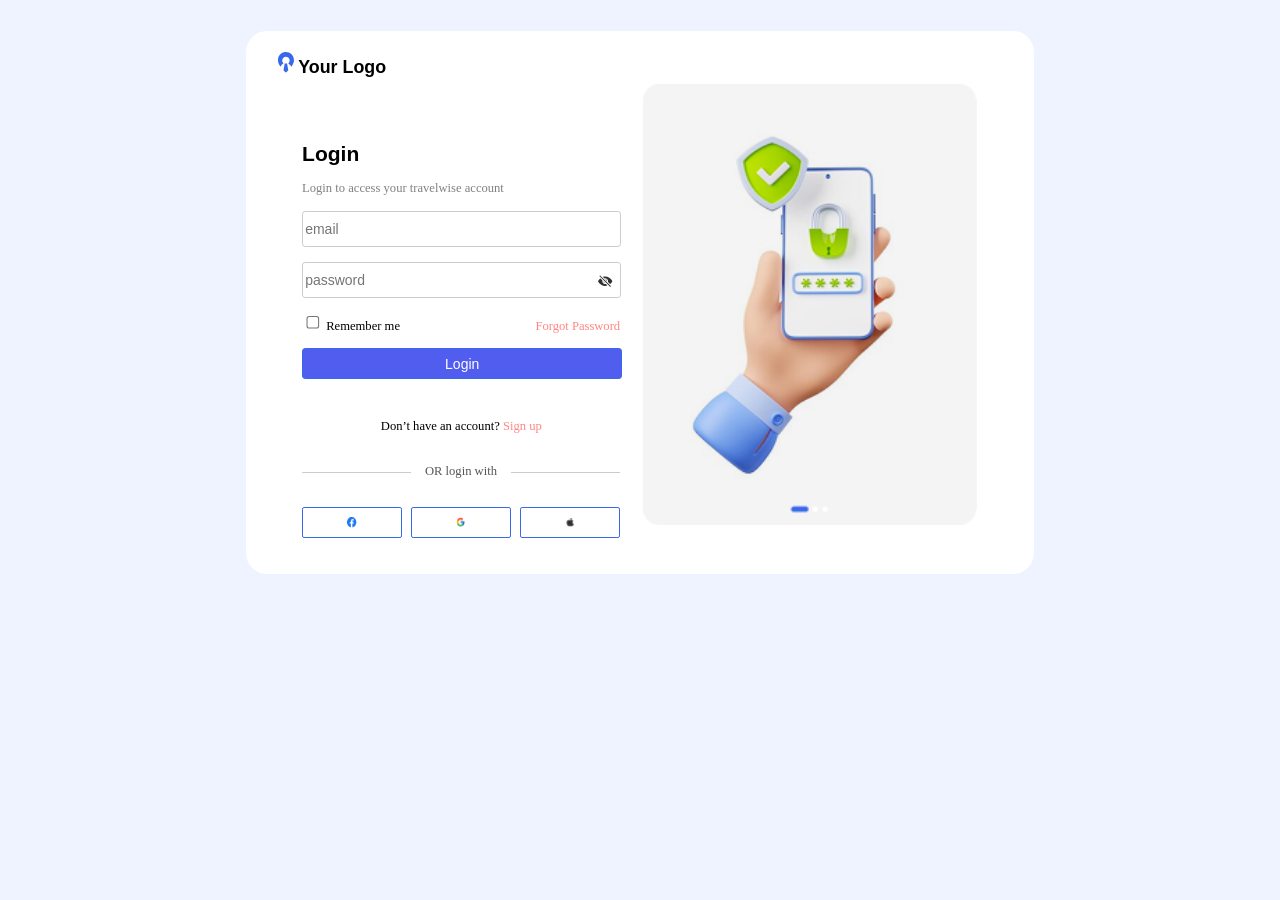
<file: index.html>
<!DOCTYPE html>
<html>
    <head>
          <meta charset="UTF-8">
    <meta name="viewport" content="width=device-width, initial-scale=1.0">
        <link rel="stylesheet" href="login.css"/>
        <title>
        Login
    </title>
    <link rel="icon" type="image/svg" size="16x16" href="image/Group 47602.svg" >
</head>
    <body>
        <header>
            <div class="backgr">
             <div class="your1">
                <img src="image/Group 47602.svg" class="vect">
                <a class="your"> Your Logo</a>
                </div>
                <div class="ss">
                <br>
                <br>
                <br><br><br><br>
                <a class="log">Login</a>
                <br>
                <br>
                <a class="logtext">
                Login to access your travelwise  account
                </a>
                <br><br>
                    <form>
                        <div class="email1">
                            <input type="email" name="email" id="emai-input" placeholder="email">
                    </form>
                    <br><br>
                    <form>
                            <input type="password" name="password" id="password"
                        placeholder="password">
                        <img src="image/trailing-icon.svg" id="eye" onclick="togglePassword()"
                        style="position: absolute;margin-left: -30px;margin-top: 3.5px;width: 30px;">
                    </form>
                        <br>
                    <form>
                        <input type="checkbox" id="rememberMe">
                        <label for="remember">Remember me </label>&nbsp;&nbsp;&nbsp;&nbsp;&nbsp;&nbsp;&nbsp;&nbsp;&nbsp;&nbsp;&nbsp;&nbsp;&nbsp;&nbsp;&nbsp;&nbsp;&nbsp;&nbsp;&nbsp;&nbsp;&nbsp;&nbsp;&nbsp;&nbsp;&nbsp;&nbsp;&nbsp;&nbsp;&nbsp;&nbsp;&nbsp;&nbsp;&nbsp;&nbsp;&nbsp;&nbsp;&nbsp;&nbsp;&nbsp;&nbsp;&nbsp;
                        <a class="forgot">
                        <a href="Forgot  Password.html" style="
                            text-decoration: none; color: #FF8682;">Forgot Password
                        </a> 
                    </form>
                    <br>
<button type="button" id="button" onclick="login()">Login</button>
<div id="message" style="color:red; margin-top:10px;"></div>
                 
<br>
                    <br>
                    &nbsp;&nbsp;&nbsp;&nbsp;&nbsp;&nbsp;&nbsp;&nbsp;&nbsp;&nbsp;&nbsp;&nbsp;&nbsp;&nbsp;&nbsp;&nbsp;&nbsp;&nbsp;&nbsp;&nbsp;&nbsp;&nbsp;&nbsp;&nbsp; Don’t have an account? 
                    <a class="or">
                    <a href="sign up.html" style="text-decoration: none;color: #FF8682;">Sign up </a>
                    </a>
                    <br>
                    <br><br>
  <span style="display: inline-block; width: 104px; border-top: 1px solid #ccc; vertical-align: middle;"></span>
  <span style="margin: 0 10px; color: #555;">OR login with</span>
  <span style="display: inline-block; width: 104px; border-top: 1px solid #ccc; vertical-align: middle;"></span>
</p>
                        <br>
                    <button><img src="image/Vector (1).png"> </button>
                    &nbsp;
                    <button><img src="image/flat-color-icons_google.png"> </button>
                    &nbsp;
                    <button><img src="image/ant-design_apple-filled.png"></button>
                </div>
                </div>
                <div class="imga">
                    <img src="image/Group 4.png">
                </div>
        </header>
<script>
    
function togglePassword() {
  const input = document.getElementById("password");
  const eye = document.getElementById("eye");

  if (input.type === "password") {
    input.type = "text";
    eye.src = "image/trailing-icon1.svg";
    eye.style.transform = "scale(1.2)";
    setTimeout(() => eye.style.transform = "scale(1)", 200);
  } else {
    input.type = "password";
    eye.src = "image/trailing-icon.svg";
    eye.style.transform = "scale(1.2)";
    setTimeout(() => eye.style.transform = "scale(1)", 200);
  }
}

function login() {
  const loginInput = document.getElementById('emai-input').value.trim();
  const passwordInput = document.getElementById('password').value.trim();

  // Получаем объект userData из localStorage
  const userDataJSON = localStorage.getItem('userData');
  if (!userDataJSON) {
    showMessage("Нет зарегистрированных пользователей!");
    return;
  }

  const userData = JSON.parse(userDataJSON);

  // Сравниваем введённый email и пароль с сохранёнными
  if (loginInput === userData.email && passwordInput === userData.password) {
    window.location.href = "hello.html"; // переход на страницу приветствия
  } else {
    showMessage("Неверный логин или пароль!");
  }
}

function showMessage(text) {
  const msg = document.getElementById('message');
  if (msg) {
    msg.innerText = text;
    msg.style.color = "red";
    msg.style.marginTop = "10px";
  }
}


</script>
    </body>
</html>
</file>
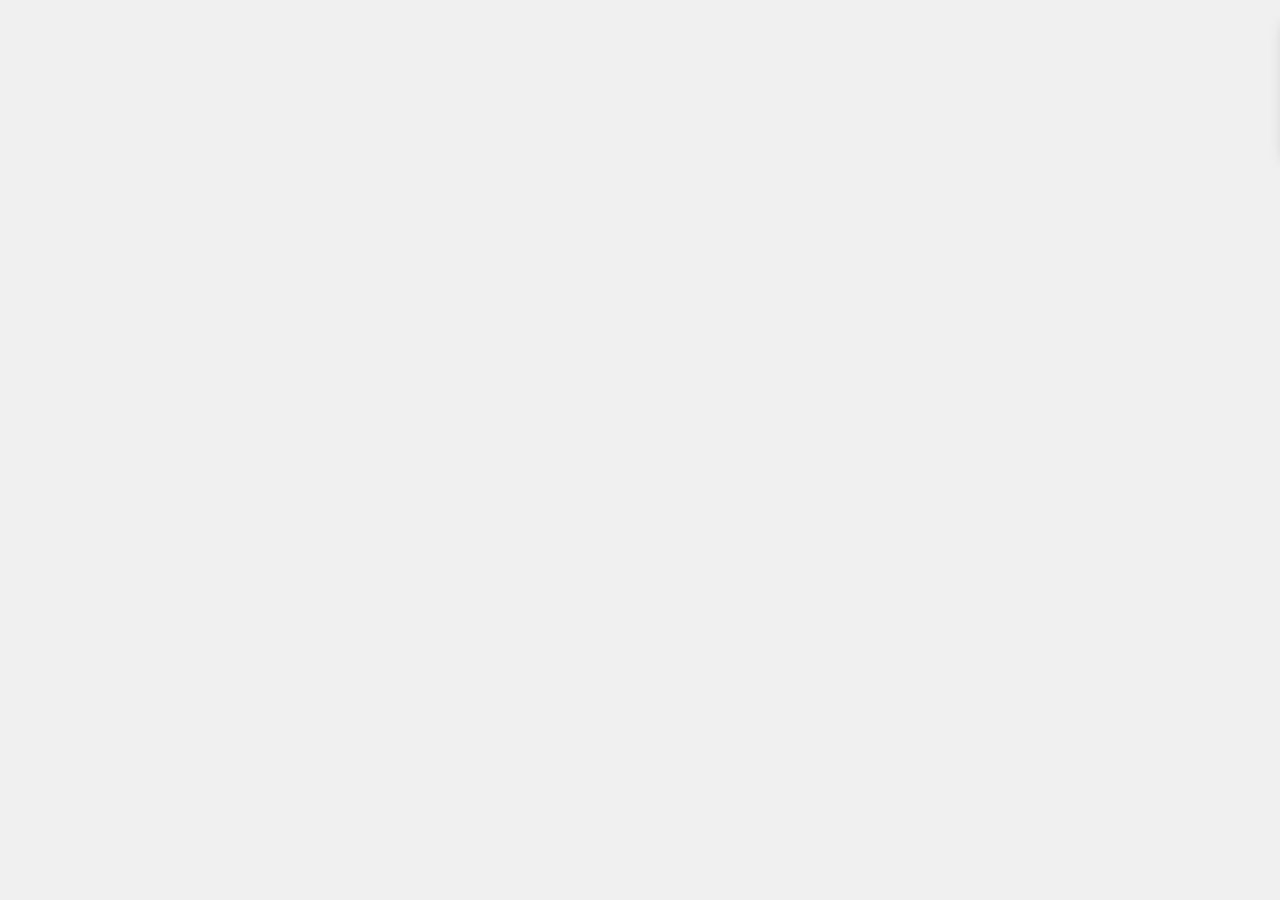
<file: email.html>
<!DOCTYPE html>
<html lang="ru">
<head>
<meta charset="UTF-8">
<meta name="viewport" content="width=device-width, initial-scale=1.0">
<title>Email - Travelwise</title>
<style>
  body {
    font-family: Arial, sans-serif;
    background: #f0f0f0;
    margin: 0;
    padding: 0;
    display: flex;
    justify-content: center;
    align-items: center;
    min-height: 100vh;
  }

  /* Письмо */
  .email-card {
    display: none;
    width: 450px;
    background: #ffffff;
    border-radius: 8px;
    box-shadow: 0 10px 30px rgba(0,0,0,0.2);
    overflow: hidden;
    animation: fadeIn 0.5s ease forwards;
  }

  @keyframes fadeIn {
    from { opacity: 0; transform: translateY(-20px); }
    to { opacity: 1; transform: translateY(0); }
  }

  .email-header {
    background: #2196F3;
    color: white;
    padding: 20px;
    text-align: center;
  }

  .email-header img {
    width: 80px;
    margin-bottom: 10px;
  }

  .email-header h1 {
    margin: 0;
    font-size: 24px;
  }

  .email-date {
    font-size: 12px;
    color: #ddd;
    margin-top: 5px;
  }

  .email-body {
    padding: 25px;
    color: #333;
    text-align: center;
  }

  .email-body h2 {
    margin-top: 0;
  }

  .email-body p {
    font-size: 14px;
    line-height: 1.5;
    margin-bottom: 20px;
  }

  .code-box {
    font-size: 32px;
    font-weight: bold;
    background: #f5f5f5;
    padding: 15px 0;
    margin-bottom: 25px;
    border-radius: 6px;
    letter-spacing: 4px;
  }

  .btn-action {
    background: #ff8682;
    color: white;
    border: none;
    border-radius: 5px;
    padding: 12px 25px;
    font-weight: bold;
    cursor: pointer;
    font-size: 14px;
    text-decoration: none;
    display: inline-block;
  }

  .email-footer {
    background: #f9f9f9;
    color: #777;
    font-size: 12px;
    padding: 15px;
    text-align: center;
  }

  /* Уведомление */
  .notification {
    background: #ffffff;
    border-left: 5px solid #ff8682;
    padding: 20px;
    width: 300px;
    box-shadow: 0 5px 15px rgba(0,0,0,0.2);
    position: fixed;
    top: 20px;
    right: -350px;
    transition: right 0.5s ease;
    z-index: 1000;
  }

  .notification.show {
    right: 20px;
  }

  .notification h3 {
    margin: 0 0 10px;
    color: #333;
  }

  .notification p {
    margin: 0 0 15px;
    font-size: 14px;
    color: #555;
  }

  .notification button {
    background: #ff8682;
    color: white;
    border: none;
    padding: 8px 15px;
    cursor: pointer;
    border-radius: 5px;
  }
</style>
</head>
<body>
<div class="backgr">

  <!-- Уведомление -->
  <div class="notification" id="notification">
      <h3>У вас новое сообщение</h3>
      <p>От Travelwise: Код подтверждения</p>
      <button id="openEmail">Открыть</button>
  </div>

  <!-- Письмо с кодом -->
  <div class="email-card" id="emailCard">
    <div class="email-header">
      <img src="image/Group 47602.svg" alt="Travelwise Logo">
      <h1>Travelwise</h1>
      <div class="email-date" id="emailDate"></div>
    </div>
    <div class="email-body">
      <h2>Ваш код подтверждения</h2>
      <p>Никому не сообщайте ваш код подтверждения. Он нужен для входа в ваш аккаунт.</p>
      <div class="code-box" id="codeDisplay">000000</div>
      <a class="btn-action" id="verifyBtn">Перейти к аккаунту</a>
    </div>
    <div class="email-footer">
      Отправлено Travelwise. Если вы не запрашивали этот код, просто проигнорируйте это сообщение.
    </div>
  </div>

</div>

<script>
  const notification = document.getElementById('notification');
  const openEmail = document.getElementById('openEmail');
  const emailCard = document.getElementById('emailCard');
  const codeDisplay = document.getElementById('codeDisplay');
  const verifyBtn = document.getElementById('verifyBtn');
  const emailDate = document.getElementById('emailDate');

  // Показать уведомление через 1 секунду
  setTimeout(() => {
    notification.classList.add('show');
  }, 1000);

  // Генерация случайного кода
  function genCode() {
    return Math.floor(100000 + Math.random() * 900000).toString();
  }

  // Формат даты
  const now = new Date();
  const options = { day: '2-digit', month: 'long', year: 'numeric', hour:'2-digit', minute:'2-digit' };
  emailDate.textContent = now.toLocaleString('ru-RU', options);

  // Открыть письмо
  openEmail.addEventListener('click', () => {
    const code = genCode();
    codeDisplay.textContent = code;
    notification.style.display = 'none';
    emailCard.style.display = 'block';
  });

  // Verify - переход на страницу Verify code
  verifyBtn.addEventListener('click', () => {
    sessionStorage.setItem('passwordResetCode', codeDisplay.textContent);
    window.location.href = 'Verify code.html';
  });
</script>
</body>
</html>
</file>
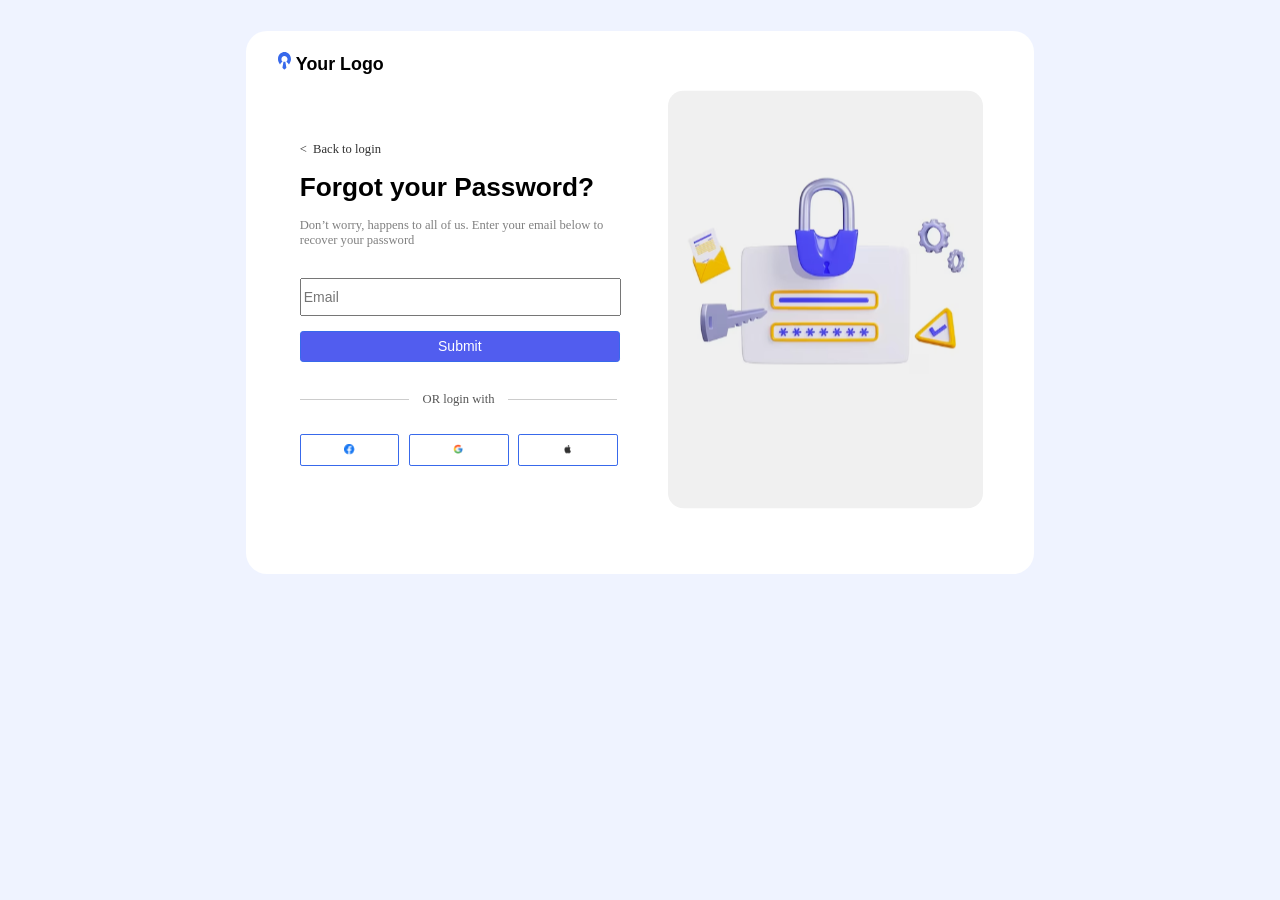
<file: Forgot  Password.html>
<!DOCTYPE html>
<html>
    <head>
          <meta charset="UTF-8">
    <meta name="viewport" content="width=device-width, initial-scale=1.0">
        <link rel="stylesheet" href="Forgot  Password.css"/>
        <title>
Forgot  Password 
    </title>
    <link rel="icon" type="image/svg" size="16x16" href="image/Group 47602.svg" >
</head>
    <body>
   <script src="login.js"></script>
        <header>
            <div class="backgr">
             <div class="your1">
                <img src="image/Group 47602.svg" class="vect">
                <a class="your"> Your Logo</a>
                </div>
                <div class="ss">
                <br>
                <br>
                <br><br><br><br>
                <a href="index.html" style="text-decoration: none; color:#313131;">
                    <&nbsp; Back to login
                </a>
                <br><br>
                <a class="log">Forgot your Password?</a>
                <br>
                <br>
                <a class="logtext">
Don’t worry, happens to all of us. Enter your email below to <br>
 recover your password                </a>
                <br><br><br>
                    <div>
    <input type="email" id="emai-input" placeholder="Email">
    <br>
    <br>
    <button type="button" id="buter">Submit</button>
</div>
               
                
                                    <br>
                    <br>
  <span style="display: inline-block; width: 104px; border-top: 1px solid #ccc; vertical-align: middle;"></span>
  <span style="margin: 0 10px; color: #555;">OR login with</span>
  <span style="display: inline-block; width: 104px; border-top: 1px solid #ccc; vertical-align: middle;"></span>
</p>
                        <br>
                    <button><img src="image/Vector (1).png"> </button>
                    &nbsp;
                    <button><img src="image/flat-color-icons_google.png"> </button>
                    &nbsp;
                    <button><img src="image/ant-design_apple-filled.png"></button>
                
            </div>
                    <div class="img3">
                        <img src="image/image3.svg">
                    </div>
            </div>

<!-- Уведомление -->
<div class="notice" id="noticeBox">
    <h3>Вам отправлено сообщение</h3>
    <p>На указанный email мы отправили код подтверждения.</p>
    <button id="openBtn">Открыть</button>
</div>

        </header>
<script src="forgot.js"></script>  
    </body>
</html>
</file>
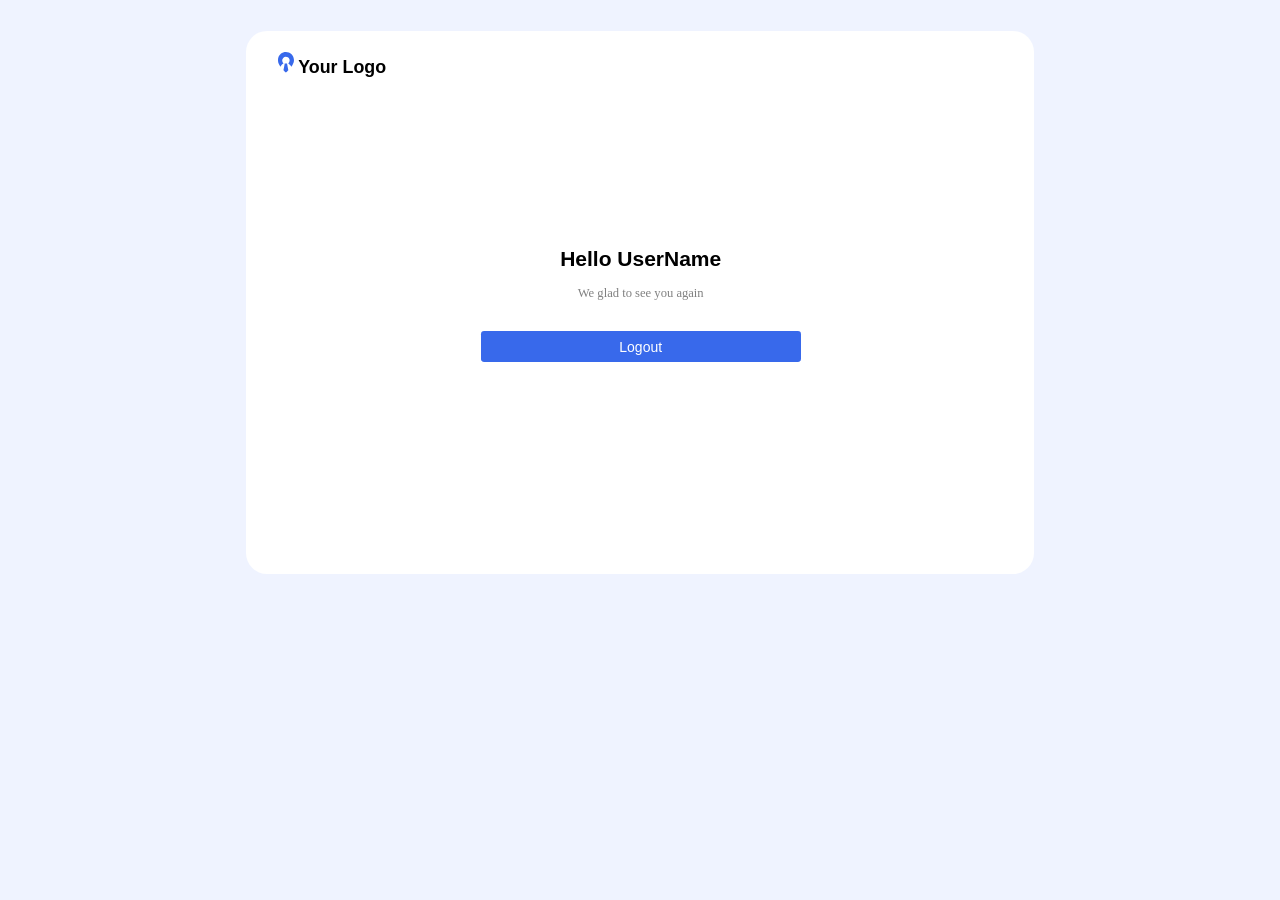
<file: hello.html>
<!DOCTYPE html>
<html>
<head>
    <meta charset="UTF-8">
    <meta name="viewport" content="width=device-width, initial-scale=1.0">
    <link rel="stylesheet" href="hello.css"/>
    <title>Home</title>
    <link rel="icon" type="image/svg" size="16x16" href="image/Group 47602.svg">
</head>
<body>
    <header>
        <div class="backgr">
            <div class="your1">
                <img src="image/Group 47602.svg" class="vect">
                <a class="your"> Your Logo</a>
            </div>
            <div class="ss">
                <br><br><br><br><br><br>
                <a class="log">Hello UserName</a>
                <br><br>
                <a style="color: gray;">We glad to see you again</a>
                <br><br><br>
                <button type="button" id="butlog">Logout</button>
            </div>
        </div>
    </header>

    <script src="hello.js"></script>
</body>
</html>
</file>
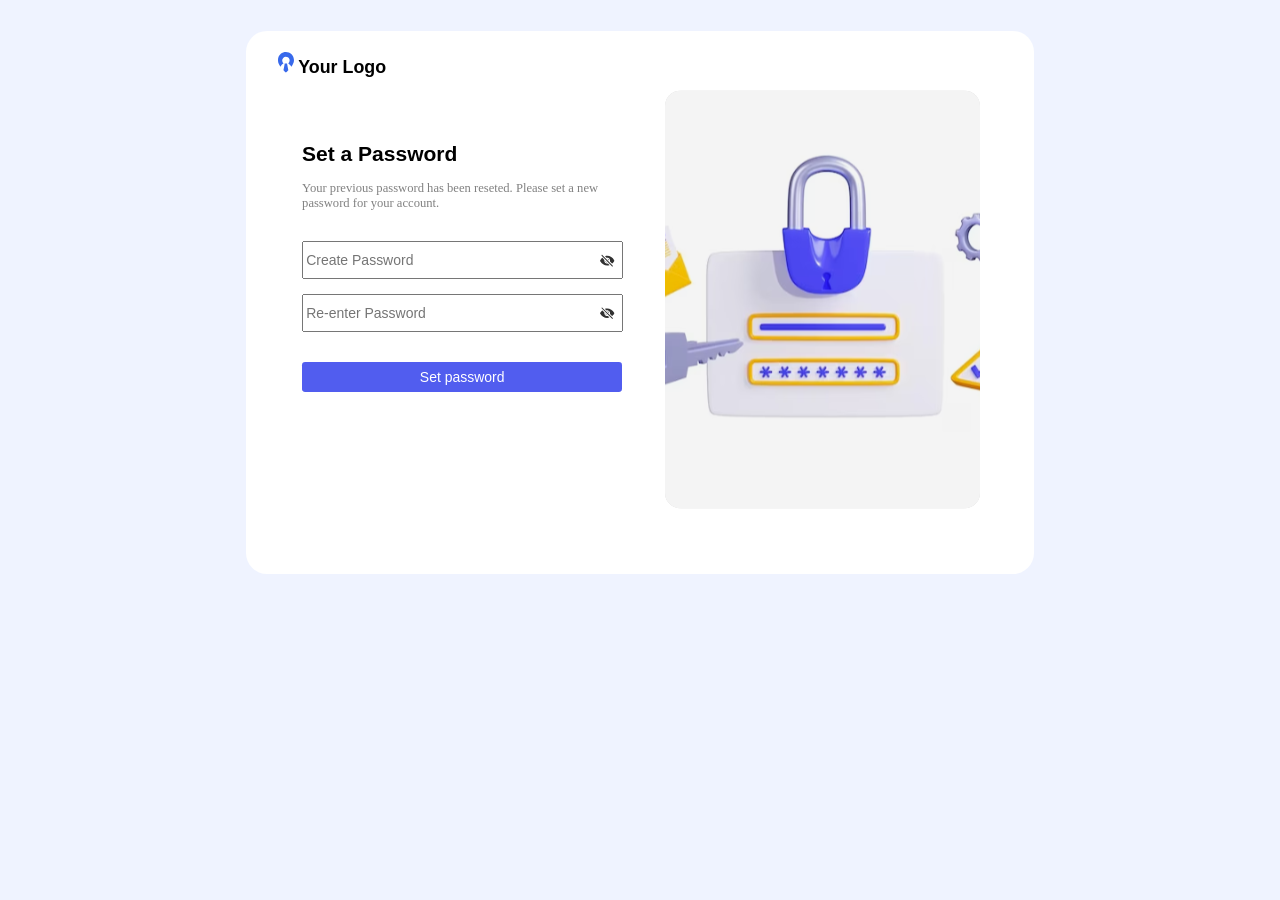
<file: Set a Password.html>
<!DOCTYPE html>
<html>
    <head>
          <meta charset="UTF-8">
    <meta name="viewport" content="width=device-width, initial-scale=1.0">
        <link rel="stylesheet" href="Set a Password.css"/>
        <title>
        Set a Password
    </title>
    <link rel="icon" type="image/svg" size="16x16" href="image/Group 47602.svg" >
</head>
    <body>
        <header>
            <div class="backgr">
             <div class="your1">
                <img src="image/Group 47602.svg" class="vect">
                <a class="your"> Your Logo</a>
                </div>
                <div class="ss">
                <br>
                <br>
                <br><br><br><br>
                <a class="log">Set a Password</a>
                <br>
                <br>
                <a class="logtext">
Your previous password has been reseted. Please set a new <br>
password for your account.                </a>
                <br><br>
                    
                    <br>
                    <form>
                            <input type="password" name="password" id="password"
                        placeholder="Create Password">
                        <img src="image/trailing-icon.svg" id="eye" onclick="togglePassword()"
                        style="position: absolute;margin-left: -30px;margin-top: 3.5px;width: 30px;">
                    <br>
                    <br>
                      <input type="password" name="password" id="password2"
                        placeholder="Re-enter Password">
                        <img src="image/trailing-icon.svg" id="eye2" onclick="togglePassword2()"
                        style="position: absolute;margin-left: -30px;margin-top: 3.5px;width: 30px;">
                    </form>
                    </form>
                    <br>
                    <br>
                    <form>
                    <button type="button" id="button">Set password</button>
                    </form>
                    
                </div>
                                
                <div class="img6">
                    <img src="image/img6.svg">
                </div>
            </div>
                
        </header>
        <script src="set password.js"></script>
    </body>
</html>
</file>
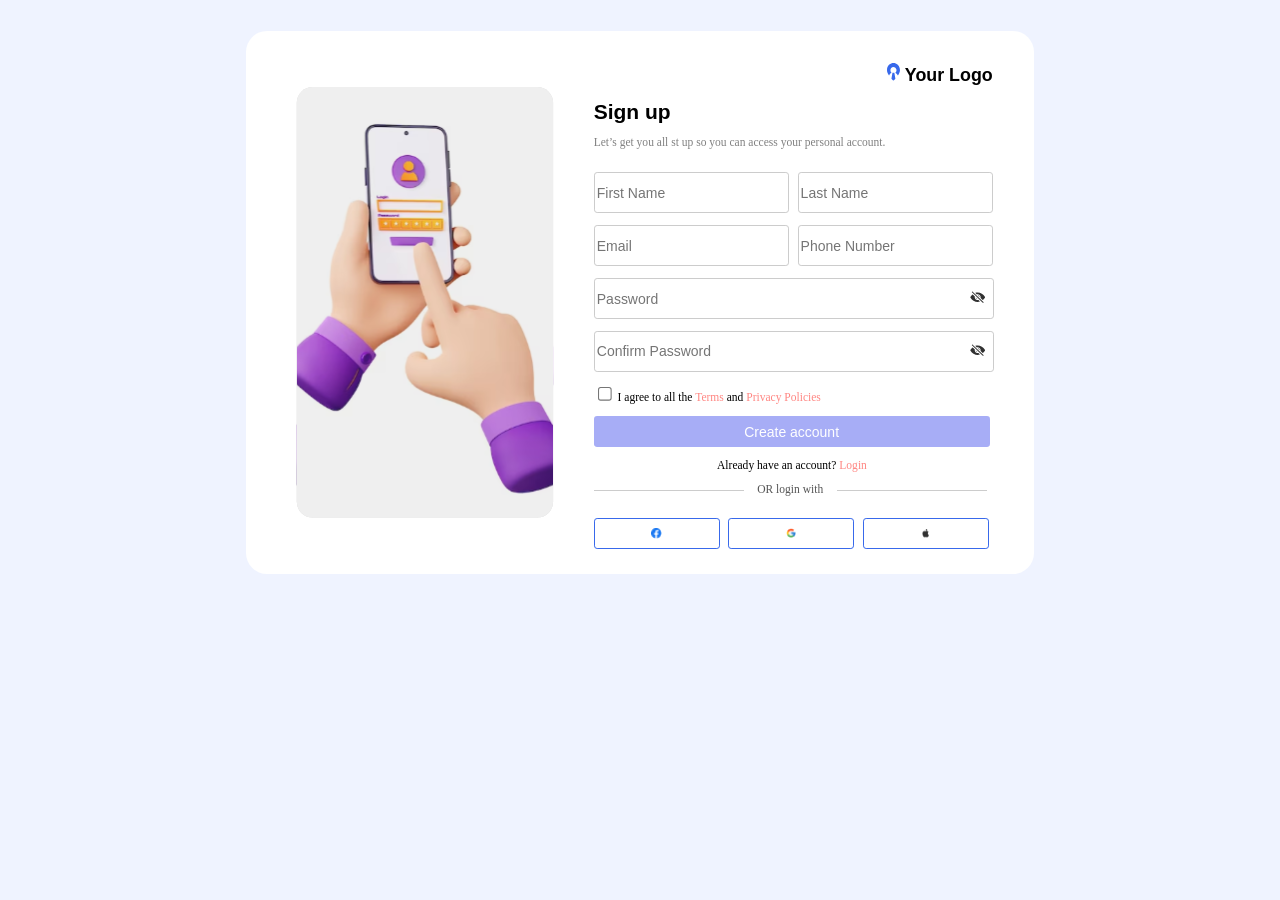
<file: sign up.html>
<!DOCTYPE html>
<html>
    <head>
          <meta charset="UTF-8">
    <meta name="viewport" content="width=device-width, initial-scale=1.0">
        <link rel="stylesheet" href="sign up.css"/>
        <title>
        Sign up
    </title>
    <link rel="icon" type="image/svg" size="16x16" href="image/Group 47602.svg" >
</head>
    <body>
        <header>
            <div class="backgr">
                <div class="img2">
                    <img src="image/Rectangle 20.svg">
                </div>
             <div class="your1">
                <img src="image/Group 47602.svg" class="vect">
                <a class="your"> Your Logo</a>
                </div>

                <br>
                <br>
                <br>
                <div class="ss">
                <br>    
                <br>
                <br><br>
                <a class="sign"> Sign up</a>
                <br>
                <br>
                <a class="textsign">
                    Let’s get you all st up so you can access your personal account.
                </a>
                <br>
                <br>
                <br>
                <form>
                    <input type="text" name="name" id="name" placeholder="First Name">
                &nbsp;
                    <input type="text" name="Last name" id="lastname" placeholder="Last Name">
                </form>
                <br>    
                <form>
                    <input type="email" name="email" id="email" placeholder="Email">
                &nbsp;
                    <input type="text" name="phone" id="phone" placeholder="Phone Number">
                </form>
                    
                <br>
                    
           <input type="password" id="password" placeholder="Password">
   <img src="image/trailing-icon.svg" id="eye" onclick="togglePassword()"
                        style="position: absolute;margin-left: -30px;margin-top: 3.5px;width: 30px;">
  <br>

  <br>
                        <input type="password" id="confirm" placeholder="Confirm Password">
 <img src="image/trailing-icon.svg" id="eye3" onclick="togglePassword3()"
                        style="position: absolute;margin-left: -30px;margin-top: 3.5px;width: 30px;">
                    </form>
  <div class="rule" id="lengthRule">Пароль должен быть минимум 8 символов</div>
  <div class="rule" id="letterRule">Пароль должен содержать букву</div>
  <div class="rule" id="numberRule">Пароль должен содержать цифру</div>
  <div class="rule" id="specialRule">Пароль должен содержать специальный символ (!@#$%^&*)</div>
  <div class="rule" id="matchRule">Пароли совпадают ✅</div>
<br>
<br>
<form class="bu">
    <input type="checkbox" id="i">
    <label for="i">I agree to all the 
        <a style="color: #FF8682;">
            Terms
        </a>
        and
                <a style="color: #FF8682;">
        Privacy Policies </a>
    </label>
    <br>
    <br>
    <button type="button" id="registerBtn" disabled>Create account</button>
    <div id="message"></div>
</form>
<br>
&nbsp;&nbsp;&nbsp;&nbsp;&nbsp;&nbsp;&nbsp;&nbsp;&nbsp;&nbsp;&nbsp;&nbsp;&nbsp;&nbsp;&nbsp;&nbsp;&nbsp;&nbsp;&nbsp;&nbsp;&nbsp;&nbsp;&nbsp;&nbsp;&nbsp;&nbsp;&nbsp;&nbsp;&nbsp;&nbsp;&nbsp;&nbsp;&nbsp;&nbsp;&nbsp;&nbsp;&nbsp;&nbsp;&nbsp;&nbsp;&nbsp;&nbsp;&nbsp;Already have an account? 
<a href="index.html" style="color: #FF8682;text-decoration: none;">Login
</a>
<p>
  <span style="display: inline-block; width: 143px; border-top: 1px solid #ccc; vertical-align: middle;"></span>
  <span style="margin: 0 10px; color: #555;">OR login with</span>
  <span style="display: inline-block; width: 143px; border-top: 1px solid #ccc; vertical-align: middle;"></span>
</p>
                        <br>
                    <button><img src="image/Vector (1).png"> </button>
                    &nbsp;
                    <button><img src="image/flat-color-icons_google.png"> </button>
                    &nbsp;
                    <button><img src="image/ant-design_apple-filled.png"></button>
                </div>
</div>


        </header>

   <script src="sign up.js"></script>
            </body>
</html>
</file>
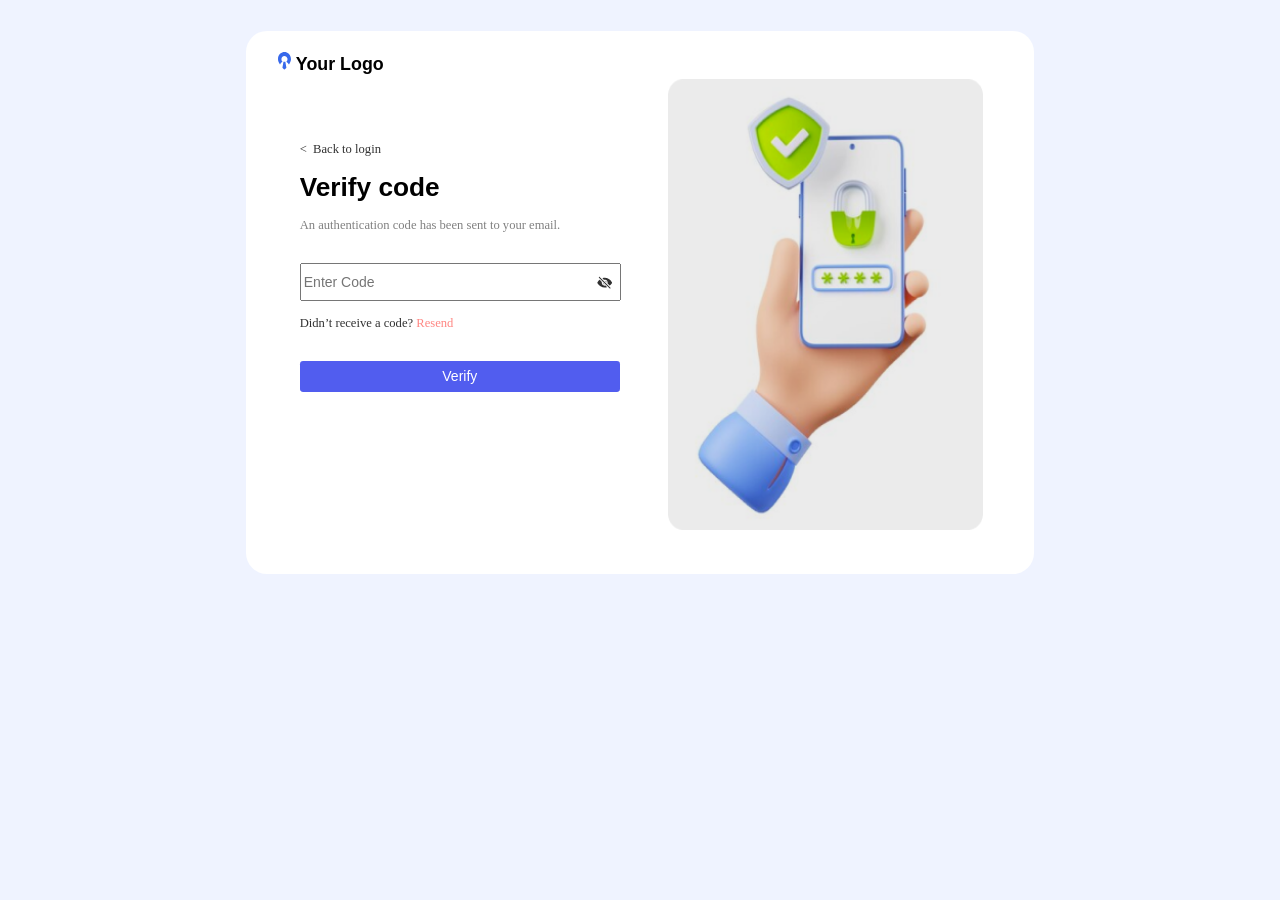
<file: Verify code.html>
<!DOCTYPE html>
<html>
    <head>
          <meta charset="UTF-8">
    <meta name="viewport" content="width=device-width, initial-scale=1.0">
        <link rel="stylesheet" href="Verify code.css"/>
        <title>
Verify code
    </title>
    <link rel="icon" type="image/svg" size="16x16" href="image/Group 47602.svg" >
</head>
    <body>
        <header>
            <div class="backgr">
             <div class="your1">
                <img src="image/Group 47602.svg" class="vect">
                <a class="your"> Your Logo</a>
                </div>
                <div class="ss">
                <br>
                <br>
                <br><br><br><br>
                <a href="index.html" style="text-decoration: none; color:#313131;">
                    <&nbsp; Back to login
                </a>
                <br><br>
                <a class="log">Verify code</a>
                <br>
                <br>
                <a class="logtext">
An authentication code has been sent to your email.
                <br><br><br>
                    <form>
                        <div class="email1">
                            <input type="password" name="password" id="password" placeholder="Enter Code">
                             <img src="image/trailing-icon.svg" id="eye" onclick="togglePassword()"
                        style="position: absolute;margin-left: -30px;margin-top: 3.5px;width: 30px;">
                    </form>
                    <br><br> <a style="color:#313131;">Didn’t receive a code? </a>
                    <a style="color: #FF8682;text-decoration: none;" href="email.html" >Resend</a>
                <br><br><br>
                <form>
                    <button id="buter">Verify</button>
                </form>                                    <br>
                    <br>
                    </div>    
                    </div>
<div class="img5">
    <img src="image/img4.3.png">
</div>
        </header>
        <script src="verify.js"></script>
</body>
</html>
</file>
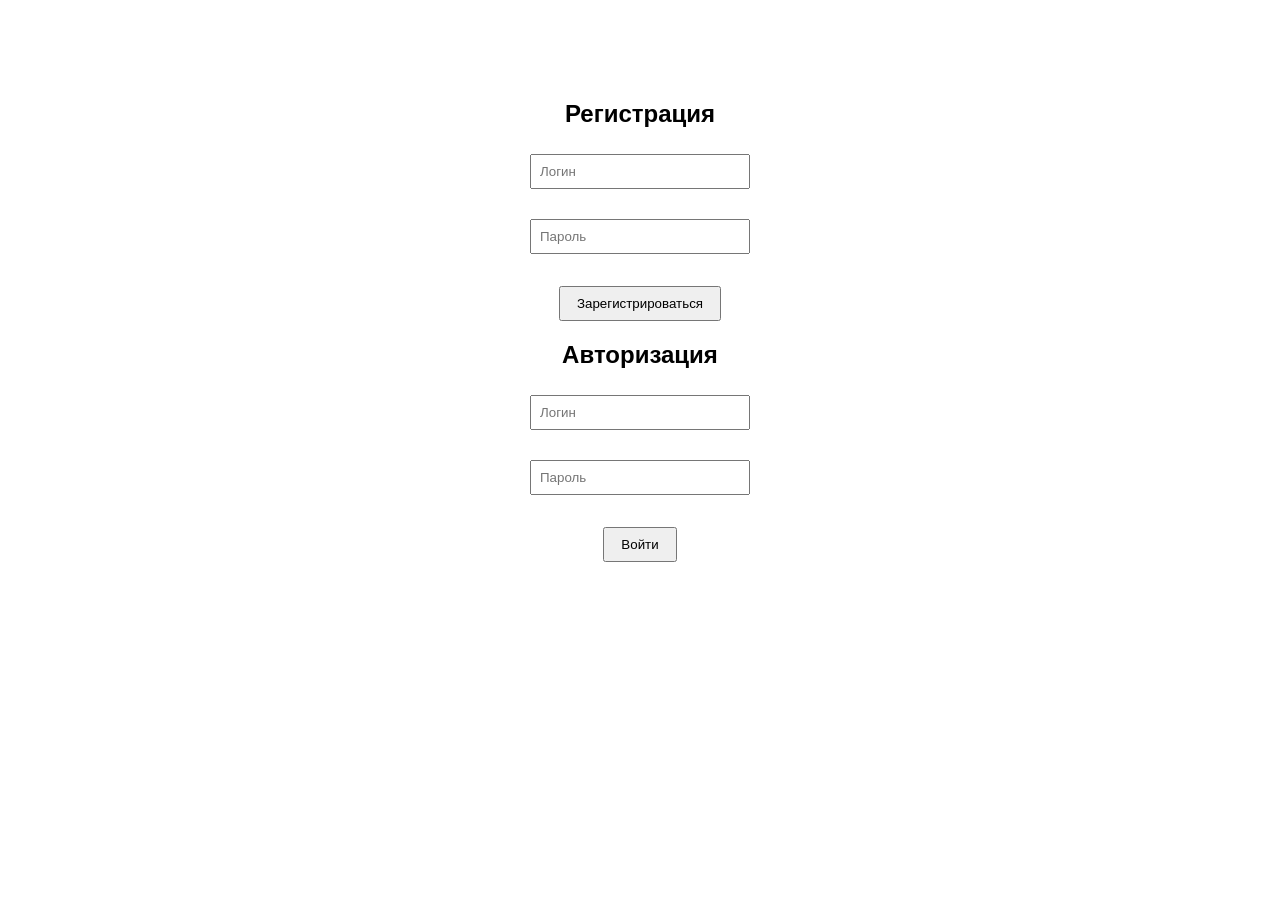
<file: WD.HTML>
<!DOCTYPE html>
<html lang="ru">
<head>
  <meta charset="UTF-8">
  <title>Регистрация и вход</title>
  <style>
    body { font-family: Arial; display: flex; flex-direction: column; align-items: center; margin-top: 80px; }
    input { margin: 6px; padding: 8px; width: 200px; }
    button { padding: 8px 16px; margin-top: 8px; cursor: pointer; }
  </style>
</head>
<body>

  <h2>Регистрация</h2>
  <input type="text" id="regLogin" placeholder="Логин"><br>
  <input type="password" id="regPassword" placeholder="Пароль"><br>
  <button onclick="register()">Зарегистрироваться</button>

  <h2>Авторизация</h2>
  <input type="text" id="authLogin" placeholder="Логин"><br>
  <input type="password" id="authPassword" placeholder="Пароль"><br>
  <button onclick="login()">Войти</button>

  <p id="message" style="color:red;"></p>

  <script>
    function register() {
      const login = document.getElementById('regLogin').value.trim();
      const password = document.getElementById('regPassword').value.trim();

      if (!login || !password) {
        showMessage("Введите логин и пароль для регистрации");
        return;
      }

      localStorage.setItem('userLogin', login);
      localStorage.setItem('userPassword', password);

      showMessage("Регистрация успешна! Теперь войдите.");
    }

    function login() {
      const login = document.getElementById('authLogin').value.trim();
      const password = document.getElementById('authPassword').value.trim();

      const savedLogin = localStorage.getItem('userLogin');
      const savedPassword = localStorage.getItem('userPassword');

      if (login === savedLogin && password === savedPassword) {
        window.location.href = "welcome.html"; // переход на страницу приветствия
      } else {
        showMessage("Неверный логин или пароль!");
      }
    }

    function showMessage(text) {
      document.getElementById('message').innerText = text;
    }
  </script>

</body>
</html>
</file>
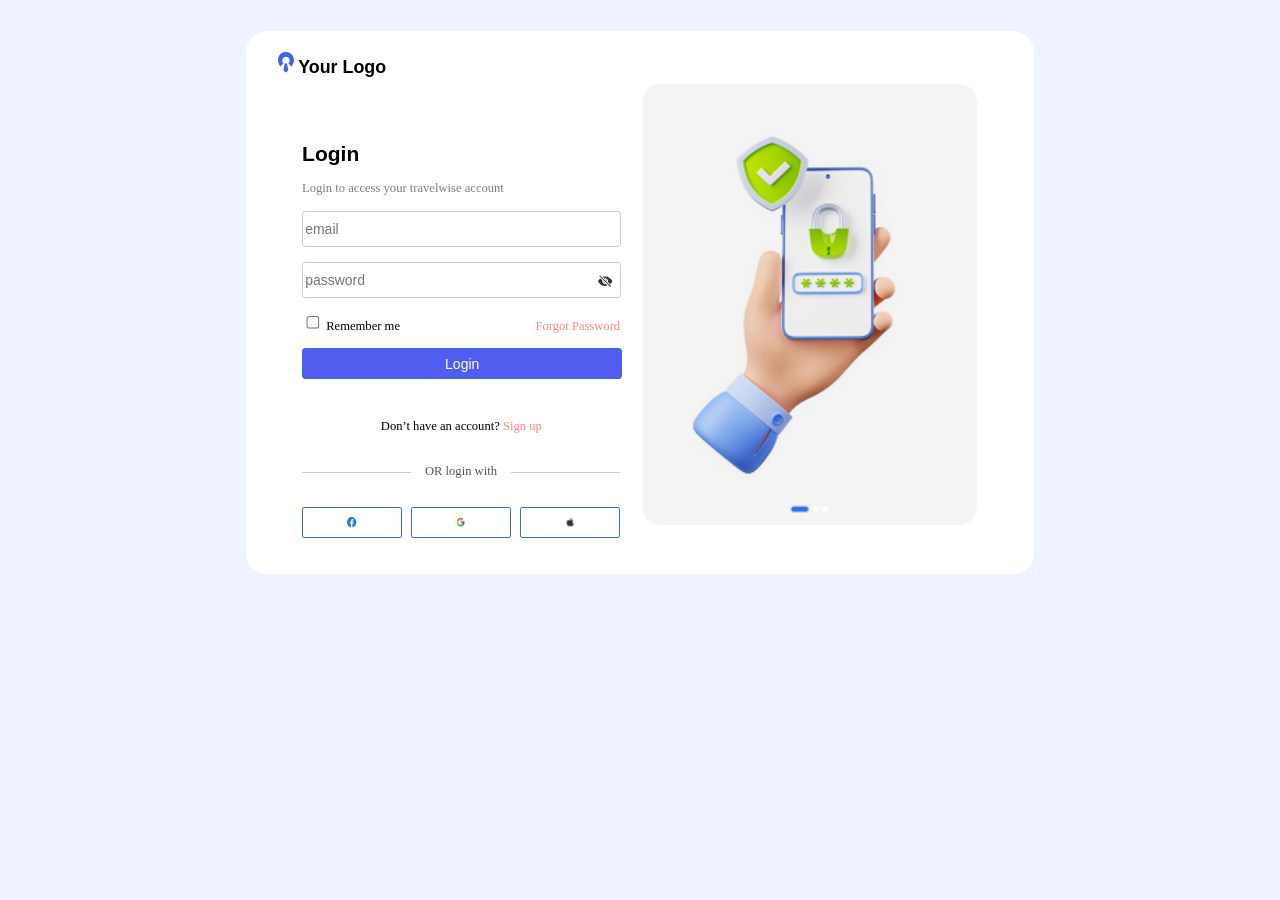
<file: WELCOME.HTML>
<html lang="ru">
<head>
  <meta charset="UTF-8">
  <title>Добро пожаловать</title>
  <style>
    body { font-family: Arial; text-align: center; margin-top: 100px; }
  </style>
</head>
<body>

  <h1>Добро пожаловать, <span id="username"></span>!</h1>
  <button onclick="logout()">Выйти</button>

  <script>
    const user = localStorage.getItem('userLogin');
    if (!user) {
      window.location.href = "index.html"; // если нет данных — обратно
    } else {
      document.getElementById('username').innerText = user;
    }

    function logout() {
      window.location.href = "index.html";
    }
  </script>

</body>
</html>
</file>
<file: login.css>
body {
    background-color: #EFF3FF;
    align-items: center;
    justify-content: center;
    display: flex;
    margin-top: 30px;
    font-size: 12px;
    zoom: 105%;
}

.backgr {
    width: 750px;
    height: 497px;
    background-color: white;
    border-radius: 20px;
    padding-top: 20px;
    display: flex;
    gap: 20px;
}

.ss {
    margin-left: -100px;
}

.your {
    font-family: ' Red Hat Display', sans-serif;
    font-weight: bold;
}

.your1 {
    margin-left: 30px;
    padding-bottom: 25px;
    font-size: 17px;
}

.your1 img {
    height: 20px;
}

.log {
    font-weight: bold;
    font-size: 20px;
    font-family: ' Red Hat Display', sans-serif;
}

.logtext {
    color: gray;
}

#emai-input {
    height: 30px;
    width: 298px;
}

#password {
    height: 30px;
    width: 298px;
    position: relative;
}

#button {
    width: 305px;
    height: 29px;
   background-color:#515DEF;
    border-radius: 3px;
    color: white;
}

.backgr button {
    width: 95px;
    height: 30px;
    background-color: white;
    border-color: #3869EB;
    border-radius: 2px;
    cursor: pointer;
    border: solid 1px  #3869EB;
}

.forgot {
    color:#FF8682;
}

.backgr link {
    color: red;
}
.or{
    color:#FF8682;
}
.logwtih{
  display: inline-block; width: 30%; border-top: 1px solid #ccc; vertical-align: middle;
    margin: 0 10px;color: #555;
  display: inline-block; width: 30%; border-top: 1px solid #ccc; vertical-align: middle;
    
}
.imga{
    margin-top: 30px;
}
.imga img{
    height: 420px
}
input {
  border: 1px solid #ccc;
border-radius: 3px;
}
</file>
<file: Forgot  Password.css>
body {
    background-color: #EFF3FF;
    align-items: center;
    justify-content: center;
    display: flex;
    margin-top: 30px;
    font-size: 12px;
    zoom: 105%;
}

.backgr {
    width: 750px;
    height: 497px;
    background-color: white;
    border-radius: 20px;
    padding-top: 20px;
    display: flex;
    gap: 20px;
}
.ss {
    margin-left: -100px;
}
.ss link{
    text-decoration: none;
}

.your {
    font-family: ' Red Hat Display', sans-serif;
    font-weight: bold;
}

.your1 {
    margin-left: 30px;
    padding-bottom: 25px;
    font-size: 17px;
}
.log {
    font-weight: bold;
    font-size: 25px;
    font-family: ' Red Hat Display', sans-serif;
}
.logtext {
    color: gray;
}

#emai-input {
    height: 30px;
    width: 298px;
}
#buter {
    width: 305px;
    height: 29px;
   background-color:#515DEF;
    border-radius: 3px;
    color: white;
}

.backgr button {
    width: 95px;
    height: 30px;
    background-color: white;
    border-color: #3869EB;
    border-radius: 2px;
    cursor: pointer;
    border: solid 1px  #3869EB;
}
.img3 img{
    margin-top: -30px;
    margin-left:25px;
    height: 530px;
    width: 300px;
}
 .notice {
            display: none;
            position: fixed;
            top: 50%; left: 50%;
            transform: translate(-50%, -50%);
            background: #fff;
            border: 1px solid #3869EB;
            padding: 30px;
            border-radius: 10px;
            text-align: center;
            z-index: 1000;
            box-shadow: 0 5px 15px rgba(0,0,0,0.3);
}
.notice button{
    background-color:#515DEF;
    border: none;
    border-radius: 3px;
    color: white;
    width: 130px;
    height: 30px;

}
</file>
<file: hello.css>
body {
    background-color: #EFF3FF;
    align-items: center;
    justify-content: center;
    display: flex;
    margin-top: 30px;
    font-size: 12px;
    zoom: 105%;
}

.backgr {
    width: 750px;
    height: 497px;
    background-color: white;
    border-radius: 20px;
    padding-top: 20px;
    display: flex;
    gap: 20px;
}

.ss {
    margin-left: 70px;
    margin-top: 100px;
    align-items: center;
    text-align: center;
    justify-content: center;
}

.your {
    font-family: ' Red Hat Display', sans-serif;
    font-weight: bold;
}

.your1 {
    margin-left: 30px;
    padding-bottom: 25px;
    font-size: 17px;
}

.your1 img {
    height: 20px;
}
.log {
    font-weight: bold;
    font-size: 20px;
    font-family: ' Red Hat Display', sans-serif;
    margin-bottom: 49px;
}

.logtext {
    color: gray;
}
#butlog{
background-color: #3869EB;
border: none;
border-radius: 3px;
color: white;
 width: 305px;
    height: 29px;
cursor: pointer;
}
</file>
<file: Set a Password.css>
body {
    background-color: #EFF3FF;
    align-items: center;
    justify-content: center;
    display: flex;
    margin-top: 30px;
    font-size: 12px;
    zoom: 105%;
}

.backgr {
    width: 750px;
    height: 497px;
    background-color: white;
    border-radius: 20px;
    padding-top: 20px;
    display: flex;
    gap: 20px;
}

.ss {
    margin-left: -100px;
}

.your {
    font-family: ' Red Hat Display', sans-serif;
    font-weight: bold;
}

.your1 {
    margin-left: 30px;
    padding-bottom: 25px;
    font-size: 17px;
}

.your1 img {
    height: 20px;
}

.log {
    font-weight: bold;
    font-size: 20px;
    font-family: ' Red Hat Display', sans-serif;
}

.logtext {
    color: gray;
}
#emai-input {
    height: 30px;
    width: 298px;
}

#password {
    height: 30px;
    width: 298px;
    position: relative;
}
#password2{
      height: 30px;
    width: 298px;
    position: relative;
}
#button {
    width: 305px;
    height: 29px;
   background-color:#515DEF;
    border-radius: 3px;
    color: white;
    border: none;
}
.img6 img{
     height: 530px;
    width: 300px;
    margin-left: 20px;
    margin-top: -30px;
}
</file>
<file: sign up.css>
body {
    background-color: #EFF3FF;
    align-items: center;
    justify-content: center;
    display: flex;
    margin-top: 30px;
    font-size: 11px;
    zoom: 105%;
}
.backgr {
    width: 750px;
    height: 497px;
    background-color: white;
    border-radius: 20px;
    padding-top: 20px;
    display: flex;
}

.your {
    font-family: ' Red Hat Display', sans-serif;
    font-weight: bold;
}

.your1 {
    margin-left:240px;
    margin-top: 10px;
    font-size: 17px;
}
.img2 img{
margin-top: 33px;
width: 400px;
height: 410px;
margin-left: -30px;
}
.sign{
     font-family: ' Red Hat Display', sans-serif;
    font-weight: bold;
    font-size: 20px;
}
.ss{
    margin-left:-380px ;
}
.textsign{
    color: gray;
}
#name,#lastname,#email,#phone,#password,#confirm{
    height: 35px;
    width: 180px;
    border-radius: 3px;

}
#password{
    width: 375px;
}
#confirm{
    width: 375px;
}
input{
  border: 1px solid #ccc;
  border-radius: 3px;
}


  .rule {
    font-size: 14px;
    margin-top: 8px;
    display: none; 
    opacity: 0;
    transform: translateY(-5px);
    transition: opacity 0.4s ease, color 0.4s ease, transform 0.4s ease;
  }

  .rule.show {
    display: block;
    opacity: 1;
    transform: translateY(0);
  }

  .rule.hide {
    opacity: 0;
    transform: translateY(-10px);
  }

  .valid {
    color: green;
  }

  .invalid {
    color: red;
  }
.bu button{
width: 377px;
height: 30px;
background-color:#515DEF;
color: white;
border: none;
border-radius: 3px;
}
button{
    width: 120px;
    height: 29px;
    border: solid 1px #3869EB;
    border-radius: 3px;
    cursor: pointer;
    background-color: white;
}
</file>
<file: Verify code.css>
body {
    background-color: #EFF3FF;
    align-items: center;
    justify-content: center;
    display: flex;
    margin-top: 30px;
    font-size: 12px;
    zoom: 105%;
}

.backgr {
    width: 750px;
    height: 497px;
    background-color: white;
    border-radius: 20px;
    padding-top: 20px;
    display: flex;
    gap: 20px;
}
.ss {
    margin-left: -100px;
}
.ss link{
    text-decoration: none;
}

.your {
    font-family: ' Red Hat Display', sans-serif;
    font-weight: bold;
}

.your1 {
    margin-left: 30px;
    padding-bottom: 25px;
    font-size: 17px;
}
.log {
    font-weight: bold;
    font-size: 25px;
    font-family: ' Red Hat Display', sans-serif;
}
.logtext {
    color: gray;
}

#password {
    height: 30px;
    width: 298px;
}
#buter {
    width: 305px;
    height: 29px;
   background-color:#515DEF;
    border-radius: 3px;
    color: white;
    border: none;
    cursor: pointer;
}
.img5 img{
width: 300px;
height: 430px;
margin-left: 25px;
margin-top: 25px;
}
</file>
